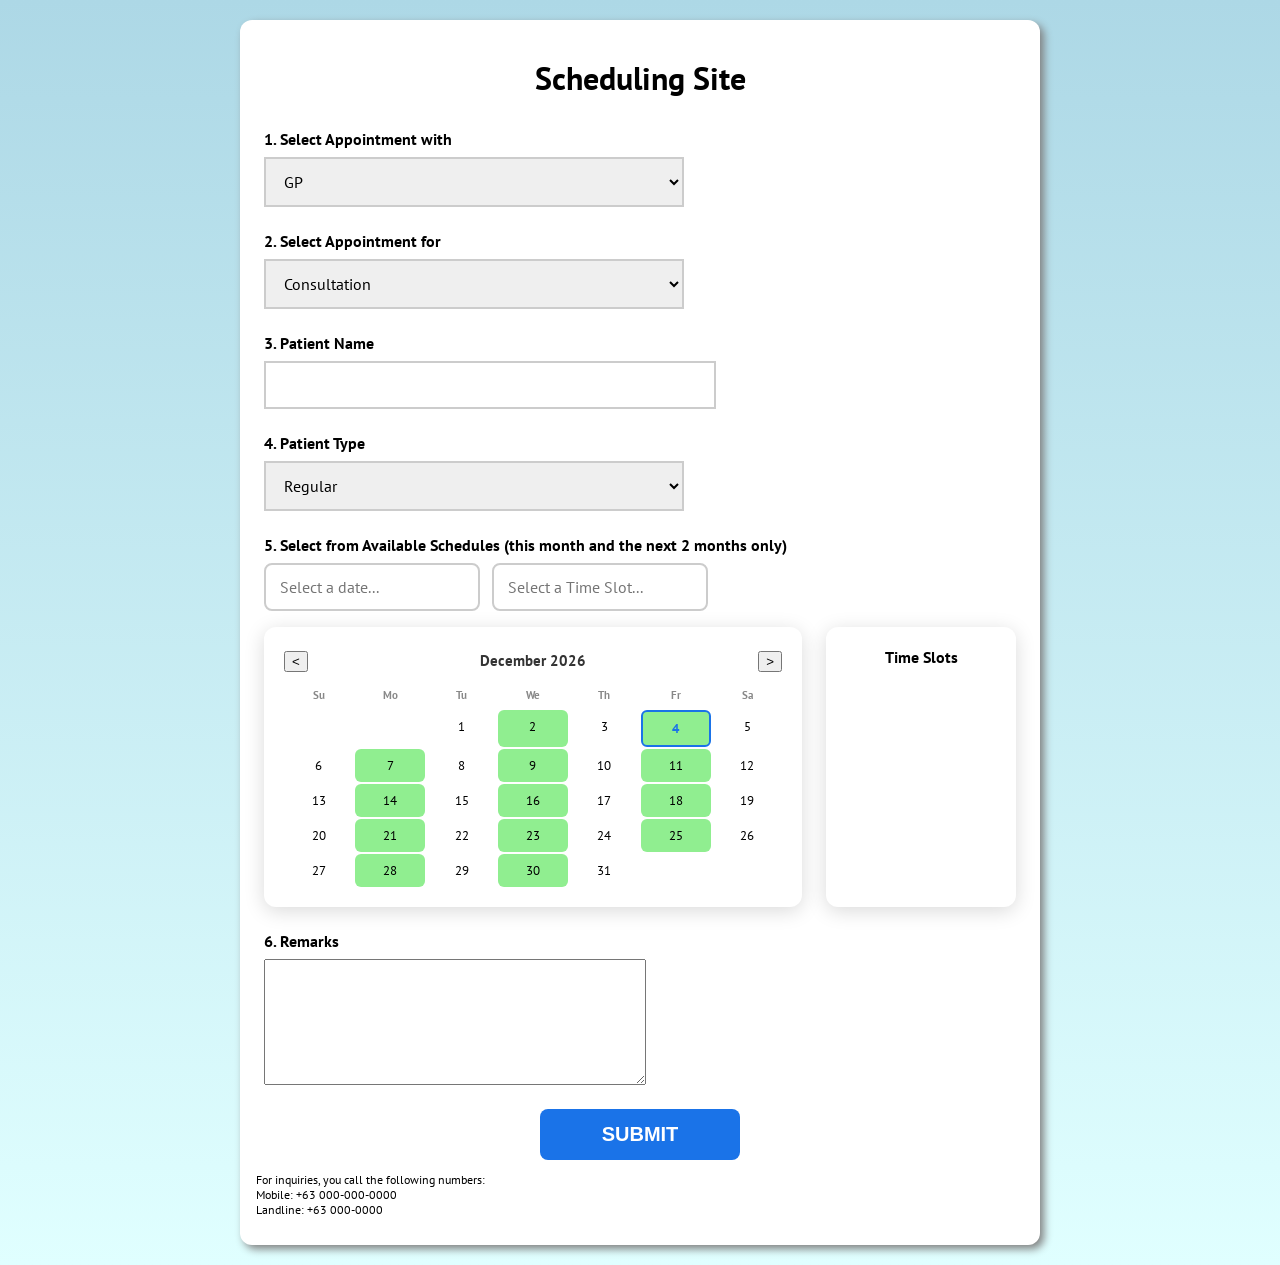
<file: index.html>
<!DOCTYPE html>

<html>
    <head>
        <title>Scheduler POC</title>
        <link rel="stylesheet" href="css/styles.css">
        <link rel="stylesheet" href="css/responsive.css">

        <link rel="preconnect" href="https://fonts.googleapis.com">
        <link rel="preconnect" href="https://fonts.gstatic.com" crossorigin>
        <link href="https://fonts.googleapis.com/css2?family=PT+Sans:ital,wght@0,400;0,700;1,400;1,700&display=swap" rel="stylesheet">

    </head>

    <body>
        <div class="container">
            <div class="form">
                <div>
                    <h1>
                        Scheduling Site
                    </h1>
                </div>
                <div>
                    <div class="form-data-field">
                        <div class="instruction">
                            1. Select Appointment with
                        </div>
                        <div class="data-text-input">
                            <select name="appointment-with" id="appointment-with">
                                <option value="GP">GP</option>
                                <option value="Fam Med">Fam Med</option>
                                <option value="Pulmo">Pulmo</option>
                            </select>
                        </div>
                    </div>

                    <div class="form-data-field">
                        <div class="instruction">
                            2. Select Appointment for
                        </div>
                        <div class="data-text-input">
                            <select name="appointment-for" id="appointment-for">
                                <option value="Consultation">Consultation</option>
                                <option value="Followup Checkup">Followup Checkup</option>
                                <option value="Followup Checkup">Medical Certificate</option>
                            </select>

                        </div>
                    </div>
                    
                    <div class="form-data-field">
                        <div class="instruction">
                            3. Patient Name
                        </div>
                        <div class="data-text-input">
                            <div class="data-text-input">
                                <input name="patient-name" type="text"/>
                            </div>
                        </div>
                    </div>
                    
                    <div class="form-data-field">
                        <div class="instruction">
                            4. Patient Type
                        </div>
                        <div class="data-text-input">
                            <select name="patient-type" id="patient-type">
                                <option value="Regular">Regular</option>
                                <option value="Senior">Senior</option>
                                <option value="PWD">PWD</option>
                            </select>
                        </div>
                    </div>

                    <div class="form-data-field">
                        <div class="instruction">
                            5. Select from Available Schedules (this month and the next 2 months only)
                        </div>
                        <div>
                            <div class="schedule-picker">
                                <div class="picked-schedule">
                                    <div class="input-wrapper">
                                        <input type="text" class="date-input" id="dateInput" placeholder="Select a date..." readonly>
                                    </div>
                                    <div class="input-wrapper">
                                        <input type="text" class="time-slot-input" id="timeSlotInput" placeholder="Select a Time Slot..." readonly>
                                    </div>
                                </div>
                                <div class="schedule-choices">
                                    <div class="calendar-wrapper active" id="calendarWrapper">
                                        <div class="month-grid" id="monthGrid"></div>
                                    </div>
                                    <div class="time-slot-wrapper" id="timeSlotWrapper">
                                        <div class="time-slots-heading">Time Slots</div>
                                        <div class="time-slot-grid" id="timeSlotGrid"></div>
                                    </div>
                                </div>
                            </div>
                        </div>
                    </div>

                    
                    <div class="form-data-field">
                        <div class="instruction">
                            6. Remarks
                        </div>
                        <div class="data-text-input">
                            <div class="data-text-input">
                                <textarea id="remarks-field" name="remarks"></textarea>
                            </div>
                        </div>
                    </div>

                    <div class="form-options">
                        <button class="submit-button">SUBMIT</button>
                    </div>
                </div>
                <div class="contact-info">
                    <p>
                        For inquiries, you call the following numbers: <br>
                        Mobile: +63 000-000-0000 <br>
                        Landline: +63 000-0000
                    </p>
                </div>
            </div>
        </div>
         
        <script src="js/script.js" defer></script>
    </body>
</html>
</file>
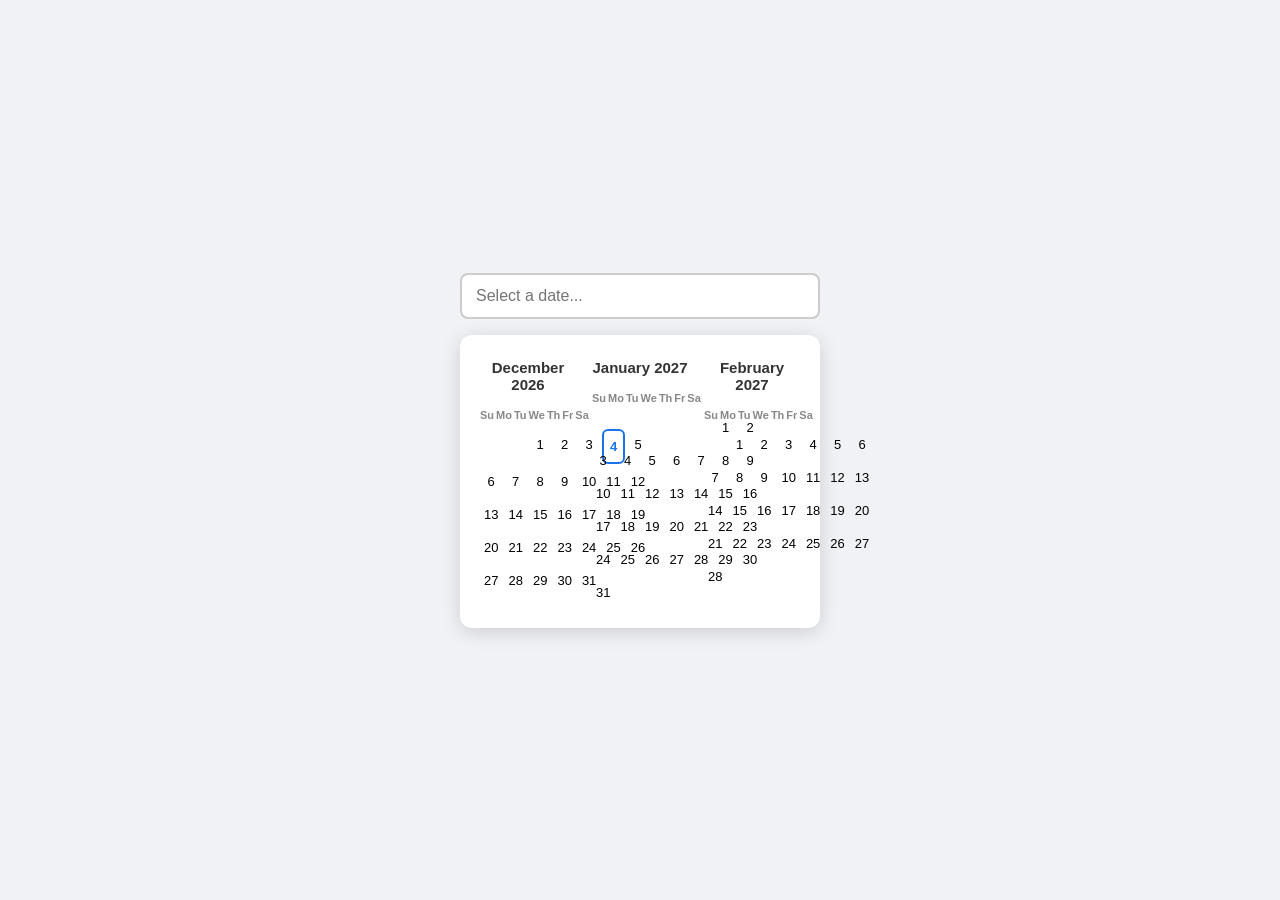
<file: datepicker.html>
<!DOCTYPE html>
<html lang="en">
<head>
    <meta charset="UTF-8">
    <meta name="viewport" content="width=device-width, initial-scale=1.0">
    <title>Date Picker</title>
    <style>
        * {
            margin: 0;
            padding: 0;
            box-sizing: border-box;
        }

        body {
            font-family: Arial, sans-serif;
            display: flex;
            justify-content: center;
            align-items: center;
            min-height: 100vh;
            background-color: #f0f2f5;
        }

        .date-picker-container {
            width: 360px;
        }

        /* Input field */
        .input-wrapper {
            position: relative;
            margin-bottom: 16px;
        }

        .date-input {
            width: 100%;
            padding: 12px 14px;
            font-size: 16px;
            border: 2px solid #ccc;
            border-radius: 8px;
            outline: none;
            transition: border-color 0.2s;
        }

        .date-input:focus {
            border-color: #4a90d9;
        }

        /* Calendar grid */
        .calendar-wrapper {
            background: #fff;
            border-radius: 12px;
            box-shadow: 0 4px 20px rgba(0, 0, 0, 0.15);
            padding: 20px;
            display: none;
        }

        .calendar-wrapper.active {
            display: block;
        }

        .month-grid {
            display: grid;
            grid-template-columns: 1fr 1fr 1fr;
            gap: 16px;
        }

        .month-block {
            min-width: 0;
        }

        .month-title {
            font-size: 15px;
            font-weight: 700;
            color: #333;
            text-align: center;
            margin-bottom: 8px;
            padding: 4px 0;
        }

        .weekdays {
            display: grid;
            grid-template-columns: repeat(7, 1fr);
            gap: 2px;
            margin-bottom: 4px;
        }

        .weekday {
            font-size: 11px;
            font-weight: 600;
            color: #888;
            text-align: center;
            padding: 4px 0;
        }

        .days {
            display: grid;
            grid-template-columns: repeat(7, 1fr);
            gap: 2px;
        }

        .day-cell {
            font-size: 13px;
            text-align: center;
            padding: 8px 4px;
            border-radius: 6px;
            cursor: pointer;
            transition: background-color 0.15s, color 0.15s;
            user-select: none;
        }

        .day-cell:hover {
            background-color: #e8f0fe;
            color: #1a73e8;
        }

        .day-cell.today {
            border: 2px solid #1a73e8;
            font-weight: 700;
            color: #1a73e8;
        }

        .day-cell.selected {
            background-color: #1a73e8;
            color: #fff;
            font-weight: 700;
        }

        .day-cell.selected:hover {
            background-color: #1558b0;
            color: #fff;
        }

        .day-cell.empty {
            cursor: default;
        }

        .day-cell.empty:hover {
            background-color: transparent;
            color: inherit;
        }
    </style>
</head>
<body>

<div class="date-picker-container">
    <div class="input-wrapper">
        <input type="text" class="date-input" id="dateInput" placeholder="Select a date..." readonly>
    </div>
    <div class="calendar-wrapper active" id="calendarWrapper">
        <div class="month-grid" id="monthGrid"></div>
    </div>
</div>

<script>
    const now = new Date();
    const currentYear = now.getFullYear();
    const currentMonth = now.getMonth(); // 0-indexed
    const currentDay = now.getDate();

    const monthNames = [
        "January", "February", "March", "April", "May", "June",
        "July", "August", "September", "October", "November", "December"
    ];

    const dayNames = ["Su", "Mo", "Tu", "We", "Th", "Fr", "Sa"];

    let selectedDate = null;

    function getDaysInMonth(year, month) {
        return new Date(year, month + 1, 0).getDate();
    }

    function getFirstDayOfMonth(year, month) {
        return new Date(year, month, 1).getDay();
    }

    function buildCalendar(year, month) {
        const daysInMonth = getDaysInMonth(year, month);
        const firstDay = getFirstDayOfMonth(year, month);
        const weeks = Math.ceil((daysInMonth + firstDay) / 7);
        const totalCells = weeks * 7;

        let html = `<div class="month-block">`;
        html += `<div class="month-title">${monthNames[month]} ${year}</div>`;

        // Weekday headers
        html += `<div class="weekdays">`;
        dayNames.forEach(d => {
            html += `<div class="weekday">${d}</div>`;
        });
        html += `</div>`;

        // Day cells
        html += `<div class="days">`;
        for (let i = 0; i < totalCells; i++) {
            const dayNum = i - firstDay + 1;
            if (dayNum < 1 || dayNum > daysInMonth) {
                html += `<div class="day-cell empty"></div>`;
            } else {
                let cls = "day-cell";
                // Today check
                if (year === currentYear && month === currentMonth && dayNum === currentDay) {
                    cls += " today";
                }
                // Selected check
                if (selectedDate && selectedDate.year === year && selectedDate.month === month && selectedDate.day === dayNum) {
                    cls += " selected";
                }
                html += `<div class="${cls}" data-year="${year}" data-month="${month}" data-day="${dayNum}">${dayNum}</div>`;
            }
        }
        html += `</div></div>`;

        return html;
    }

    function renderCalendars() {
        const grid = document.getElementById('monthGrid');
        let html = '';

        for (let i = 0; i < 3; i++) {
            let m = currentMonth + i;
            let y = currentYear;
            if (m > 11) {
                m -= 12;
                y += 1;
            }
            html += buildCalendar(y, m);
        }

        grid.innerHTML = html;
    }

    function formatDate(year, month, day) {
        const m = String(month + 1).padStart(2, '0');
        const d = String(day).padStart(2, '0');
        return `${year}-${m}-${d}`;
    }

    function handleDayClick(e) {
        const cell = e.target.closest('.day-cell');
        if (!cell || cell.classList.contains('empty')) return;

        const year = parseInt(cell.dataset.year);
        const month = parseInt(cell.dataset.month);
        const day = parseInt(cell.dataset.day);

        selectedDate = { year, month, day };

        document.getElementById('dateInput').value = formatDate(year, month, day);
        renderCalendars();
    }

    // Initialize
    document.getElementById('monthGrid').addEventListener('click', handleDayClick);
    renderCalendars();
</script>

</body>
</html>
</file>
<file: css/styles.css>
/* google fonts */

.pt-sans-regular {
  font-family: "PT Sans", sans-serif;
  font-weight: 400;
  font-style: normal;
}

.pt-sans-bold {
  font-family: "PT Sans", sans-serif;
  font-weight: 700;
  font-style: normal;
}

.pt-sans-regular-italic {
  font-family: "PT Sans", sans-serif;
  font-weight: 400;
  font-style: italic;
}

.pt-sans-bold-italic {
  font-family: "PT Sans", sans-serif;
  font-weight: 700;
  font-style: italic;
}


/* general */

body {
    padding: 0;
    margin: 0;
    background-image: linear-gradient(to bottom, lightblue, lightcyan);
    font-family: "PT Sans", sans-serif;
    font-style: normal;
}

select {
    font-family: "PT Sans", sans-serif;
    font-style: normal;
}

input {
    font-family: "PT Sans", sans-serif;
    font-style: normal;
}

textarea {
    width: 50%;
    min-height: 120px;
    font-size: 16px;
    font-family: "PT Sans", sans-serif;
    font-style: normal;
}

/* classes */

.container {
    width: 100%;
}

.form {
    background-color: white;
    width: 50%;
    min-width: 600px;
    padding: 16px;
    margin: 20px auto;
    border-radius: 12px;
    box-shadow: 4px 4px 8px grey;
}

.form h1 {
    text-align: center
}

.form-data-field {
    padding: 8px;
    margin-bottom: 8px;
}

.form-data-field .instruction {
    font-size: 16px;
    margin-bottom: 8px;
    font-weight: bold;
}

.form-data-field .data-text-input input {
    min-width: 420px;
    padding: 12px 14px;
    font-size: 16px;
    border: 2px solid #ccc;
}

.form-data-field .data-text-input select {
    min-width: 420px;
    padding: 12px 14px;
    font-size: 16px;
    border: 2px solid #ccc;
}

.date-picker-container {
            width: 360px;
        }

/* Input field */
.input-wrapper {
    position: relative;
    margin-bottom: 16px;
}

.date-input {
    padding: 12px 14px;
    font-size: 16px;
    border: 2px solid #ccc;
    border-radius: 8px;
    outline: none;
    transition: border-color 0.2s;
}

.date-input:focus {
    border-color: #4a90d9;
}

/* Scheduler*/
.schedule-choices {
    display:flex;
    gap: 24px;
}

.picked-schedule {
    display: flex;
    gap: 12px;
}

/* Calendar grid */
.calendar-wrapper {
    background: #fff;
    border-radius: 12px;
    box-shadow: 0 4px 20px rgba(0, 0, 0, 0.15);
    padding: 20px;
    flex: 1;
}

.calendar-wrapper.active {
    display: block;
}

.month-block {
    min-width: 0;
}

.month-title {
    font-size: 15px;
    font-weight: 700;
    color: #333;
    text-align: center;
    margin-bottom: 8px;
    padding: 4px 0;
    display: flex;
}

.month-title .month-display {
    flex: 1;
}

.weekdays {
    display: grid;
    grid-template-columns: repeat(7, 1fr);
    gap: 2px;
    margin-bottom: 4px;
}

.weekday {
    font-size: 11px;
    font-weight: 600;
    color: #888;
    text-align: center;
    padding: 4px 0;
}

.days {
    display: grid;
    grid-template-columns: repeat(7, 1fr);
    gap: 2px;
}

.day-cell {
    font-size: 13px;
    text-align: center;
    padding: 8px 4px;
    border-radius: 6px;
    cursor: pointer;
    transition: background-color 0.15s, color 0.15s;
    user-select: none;
}

.day-cell:hover {
    background-color: #e8f0fe;
    color: #1a73e8;
}

.day-cell.has-available-sched {
    background-color: lightgreen;
}

.day-cell.today {
    border: 2px solid #1a73e8;
    font-weight: 700;
    color: #1a73e8;
}

.day-cell.selected {
    background-color: #1a73e8;
    color: #fff;
    font-weight: 700;
}

.day-cell.selected:hover {
    background-color: #1558b0;
    color: #fff;
}

.day-cell.empty {
    cursor: default;
}

.day-cell.empty:hover {
    background-color: transparent;
    color: inherit;
}

/* Time Slots*/
.time-slot-wrapper {
    display: flex;
    flex-direction: column;
    gap: 12px;
    background: #fff;
    border-radius: 12px;
    box-shadow: 0 4px 20px rgba(0, 0, 0, 0.15);
    padding: 20px;
    min-width: 150px;
}

.time-slots-heading {
    font-weight: bold;
    text-align: center;
}

.time-slot-option {
    background-color: white;
    border-radius: 8px;
    padding: 8px;
    text-align: center;
}

.time-slot-option:hover {
    background-color: #e8f0fe;
    color: #1a73e8;
}

.time-slot-option.selected {
    background-color: #1a73e8;
    color: white;
    box-shadow: 0 4px 20px rgba(0, 0, 0, 0.15);
}

.time-slot-option.selected:hover {
    background-color: #1558b0;
    color: #fff;
}

.time-slot-input {
    padding: 12px 14px;
    font-size: 16px;
    border: 2px solid #ccc;
    border-radius: 8px;
    outline: none;
    transition: border-color 0.2s;
}

.time-slot-input:focus {
    border-color: #4a90d9;
}

/* Submit */

.form-options {
    text-align: center;
    margin: 12px;
}

.submit-button {
    text-decoration: none;
    background-color: #1a73e8;
    color: white;
    padding: 12px 60px;
    font-size: 20px;
    font-weight: bold;
    border: 2px solid transparent;
    border-radius: 8px;
}

/* Info */

.contact-info {
    font-size: 12px;
}
</file>
<file: css/responsive.css>
/* --- Mobile Screens --- */
@media screen and (min-width: 576px) {
  .form {
    width: 90%;
  }
  
  .schedule-choices {
    flex-direction: column;
  }
}

/* --- Tab Screens --- */
@media screen and (min-width: 768px) {
  .form {
    width: 85%;
  }
}

/* --- Desktop Monitors --- */
@media screen and (min-width: 1024px) {
  .form {
    width: 75%;
  }

  .schedule-choices {
    flex-direction: row;
  }
}

@media screen and (min-width: 1280px) {
  .form {
    width: 60%;
  }
}
</file>
